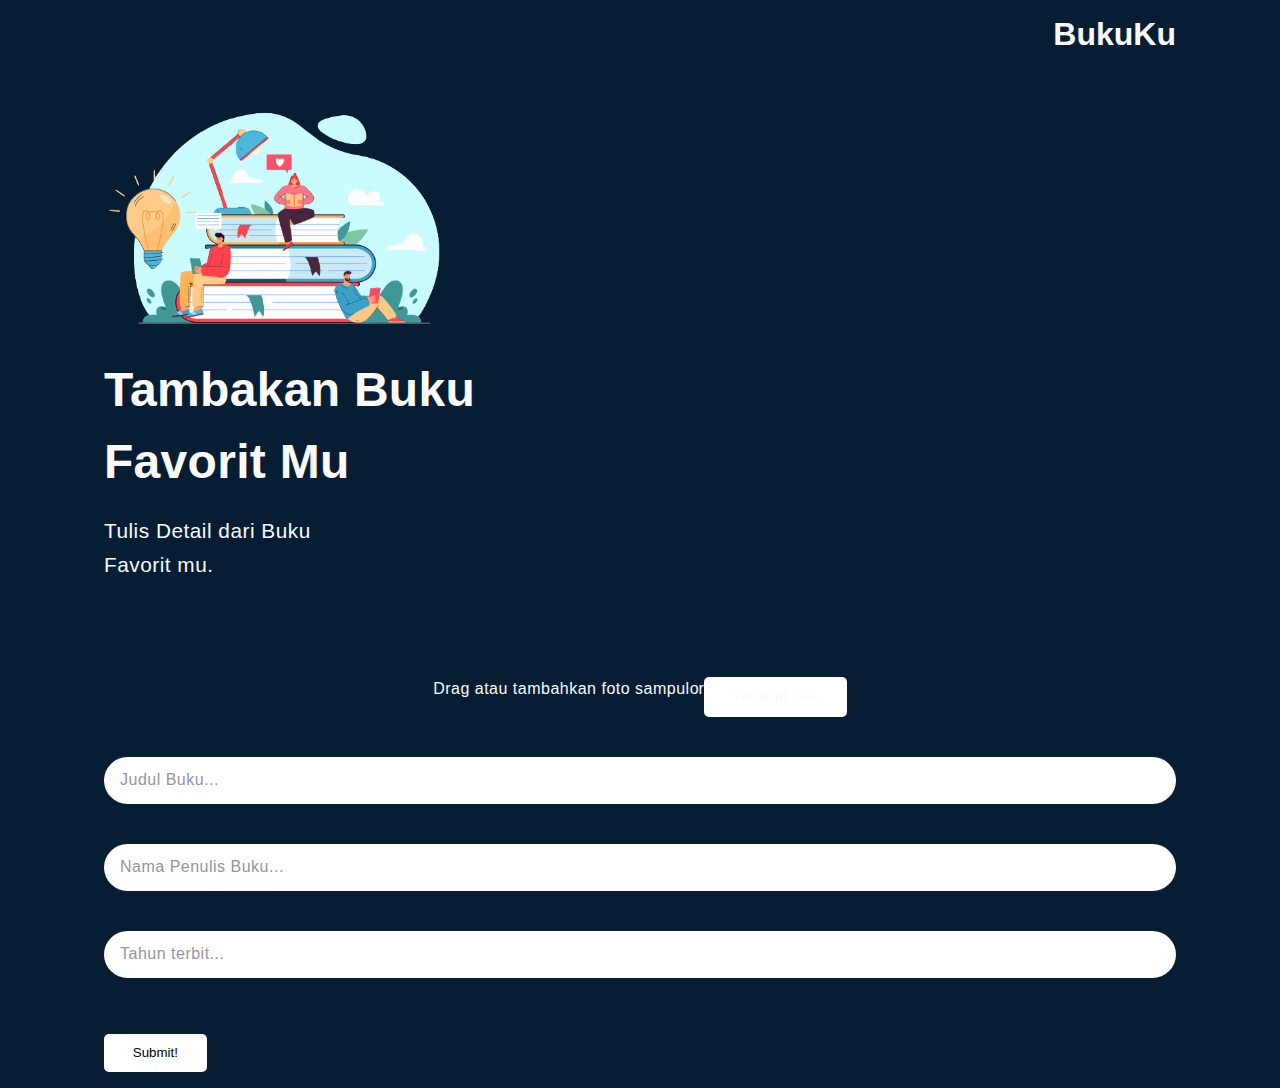
<file: tambah-buku/index.html>
<!DOCTYPE html>
<html lang="en">
  <head>
    <meta charset="UTF-8" />
    <meta http-equiv="X-UA-Compatible" content="IE=edge" />
    <meta name="viewport" content="width=device-width, initial-scale=1.0" />
    <title>Tambah buku</title>
    <link rel="stylesheet" href="style/style.css" />
    <link
      rel="stylesheet"
      href="https://cdnjs.cloudflare.com/ajax/libs/font-awesome/6.1.1/css/all.min.css"
      integrity="sha512-KfkfwYDsLkIlwQp6LFnl8zNdLGxu9YAA1QvwINks4PhcElQSvqcyVLLD9aMhXd13uQjoXtEKNosOWaZqXgel0g=="
      crossorigin="anonymous"
      referrerpolicy="no-referrer"
    />
  </head>
  <body>
    <div class="container-all">
      <header>
        <nav class="flex-row">
          <a href="../index.html">
            <i class="fa-solid fa-arrow-left back-btn icon"></i>
          </a>
          <h1>BukuKu</h1>
        </nav>

        <div class="header-content">
          <div class="book-img-header">
            <img src="assets/tiny-student-sitting-book-pile-reading-flat-illustration/Tiny_student_sitting_on_book_pile_and_reading-removebg-preview.png " alt="tiny-student-img" class="img" />
          </div>
          <h2 class="title">Tambakan Buku Favorit Mu</h2>
          <p class="paragraph-text">Tulis Detail dari Buku Favorit mu.</p>
        </div>
      </header>
      <main>
        <form action="../index.html" id="form" method="GET">
          <div class="container drop-container">
            <figure>
              <img id="chosen-image" class="img" />
              <figcaption class="chosen-image-info paragraph-text"></figcaption>
            </figure>
            <div class="drop flex-row">
              <i class="fa-solid fa-images drop-icon"></i>
              <p class="paragraph-text drop-text">Drag atau tambahkan foto sampul</p>
              <div class="or-icon flex-row">
                <span class="line"></span>
                <span class="or">or</span>
                <span class="line"></span>
              </div>

              <label for="file-upload " class="btn">Telusuri File</label>
              <input type="file" name="book-image" id="file-upload" accept="image/*" />
            </div>
          </div>

          <div class="container">
            <input type="text" name="title" id="nama-buku" class="input" required />
            <label for="nama-buku" class="paragraph-text caption-nama">Judul Buku...</label>
          </div>

          <div class="container">
            <input type="text" name="author" id="Penulis" class="input" required />
            <label for="Penulis" class="paragraph-text caption-nama">Nama Penulis Buku...</label>
          </div>

          <div class="container">
            <input type="text" name="tahun-terbit" id="tahun-terbit" class="input" maxlength="4" required />
            <label for="tahun-terbit" class="tahun-terbit-caption paragraph-text caption-nama">Tahun terbit...</label>
          </div>

          <button type="submit" class="btn" name="button">Submit!</button>
        </form>
      </main>
    </div>
    <script src="js/script.js"></script>
  </body>
</html>
</file>
<file: tambah-buku/style/style.css>
* {
  margin: 0;
  padding: 0;
  box-sizing: border-box;
}

:root {
  --primary-bg-color: #071d34;
  --Very-light-gray: hsl(0, 0%, 98%);
  --Very-Dark-Grayish-Blue: hsl(235, 19%, 35%);
  --Light-Grayish-Blue: hsl(233, 11%, 84%);
  --Dark-Grayish-Blue: hsl(236, 9%, 61%);
  --common-padding: 1rem 1.5rem;
}

.icon {
  color: #fff;
  font-size: 1.5rem;
}

body {
  background-color: var(--primary-bg-color);
  color: var(--Very-light-gray);
  font-family: sans-serif;
}
.flex-row {
  display: flex;
  justify-content: center;
  align-items: center;
}

.img {
  display: block;
  max-width: 100%;
}

.title {
  letter-spacing: 0.3px;
  font-size: 1.5rem;
  line-height: 150%;
}

.paragraph-text {
  font-size: 1rem;
  line-height: 1.6;
  letter-spacing: 0.5px;
}

header {
  padding: var(--common-padding);
}
nav {
  justify-content: space-between !important;
}

.header-content {
  margin-top: 2rem;
}
.book-img-header {
  max-width: 15rem;
  margin-left: -1.5rem;
}
.header-content h2 {
  max-width: 15ch;
  font-size: 2rem;
}
.header-content p {
  max-width: 20ch;
  margin-top: 1rem;
}

main {
  padding: var(--common-padding);
}

#form {
  margin-top: 3rem;
}

.btn {
  margin-top: 1rem;
  padding: 0.7rem 1.8rem;
  border-radius: 5px;
  cursor: pointer;
  background-color: #fff;
  position: relative;
  outline: none;
  border: none;
}
.btn:hover {
  background: transparent;
  color: #fff;
}
.btn::before,
.btn:after {
  content: "";
  position: absolute;
  top: 0;
  right: 0;
  height: 2px;
  width: 0;
  background: #fff;
  transition: 400ms ease all;
}
.btn:after {
  right: inherit;
  top: inherit;
  left: 0;
  bottom: 0;
}
.btn:hover:before,
.btn:hover:after {
  width: 100%;
  transition: 800ms ease all;
}

#file-upload {
  display: none;
}

.container {
  position: relative;
  margin-bottom: 2.5rem;
}
.caption-nama {
  position: absolute;
  bottom: 0;
  left: 0;
  transform: translate(1rem, -1rem);
  transform-origin: left;
  color: #071d34;

  color: var(--Dark-Grayish-Blue);
  line-height: 1;
  transition: 300ms;
}
input {
  padding: var(--common-padding);
  width: 100%;
  border-radius: 1.5rem;
  border: none;
}
.input-animation {
  transform: translate(0, -3.5rem) scale(0.9);
  color: var(--Very-Light-gray);
  transition: 300ms;
}

/* .container:focus-within > label {
  color: var(--Very-Light-gray);
  transform: translate(0, -3.5rem) scale(0.9);
  transition: 300ms;
} */

@media (min-width: 576px) {
  .container-all {
    display: grid;
    grid-template-columns:
      minmax(1rem, 1fr)
      repeat(2, minmax(10rem, 35rem))
      minmax(1rem, 1fr);
  }
  header,
  main {
    grid-column: 2 / 4;
  }
  .book-img-header {
    max-width: 25rem !important;
  }
  .title {
    font-size: 3rem !important;
  }
  .header-content p {
    font-size: 1.3rem;
  }
}
</file>
